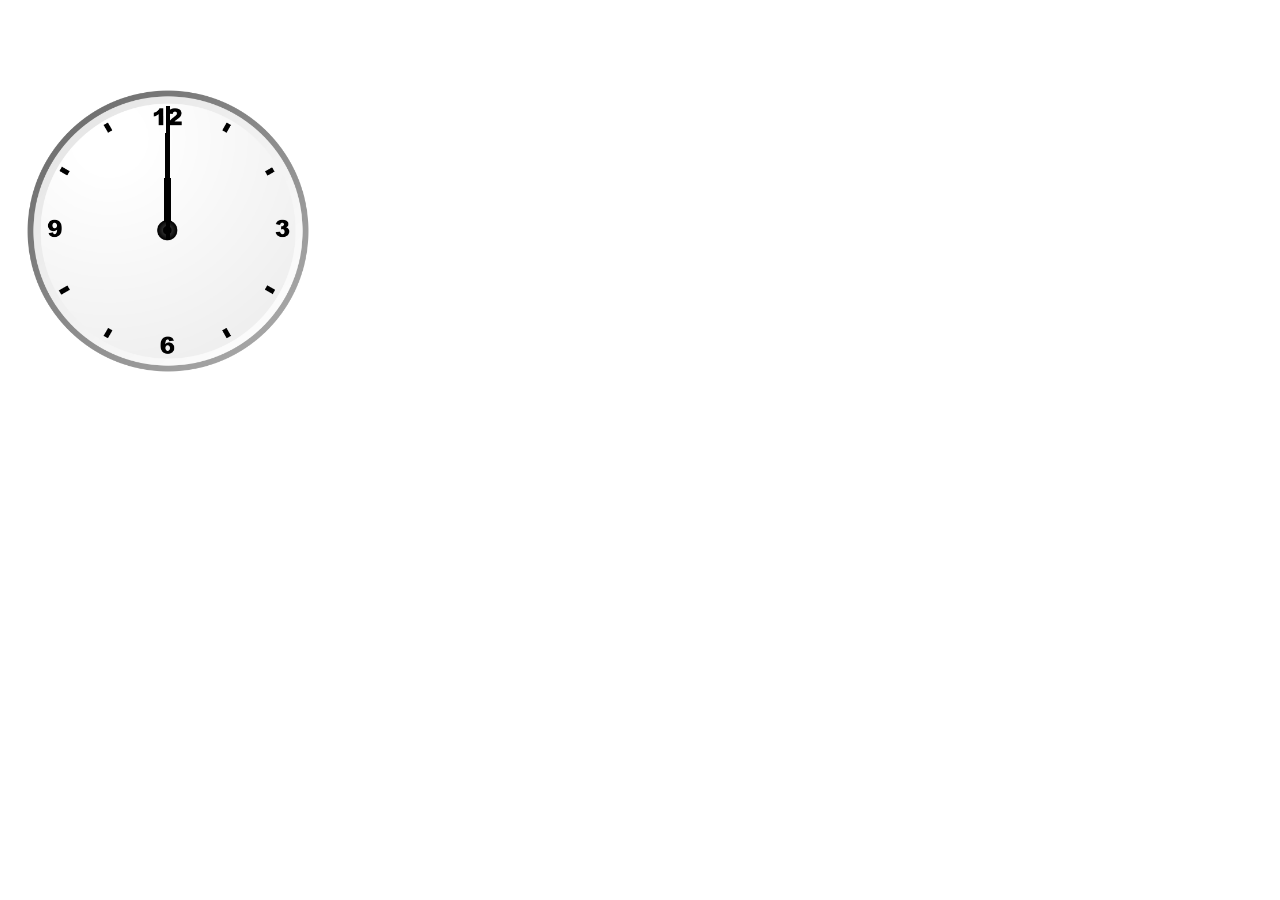
<file: clock/index.html>
<!DOCTYPE html>
<html lang="en">
<head>
    <meta charset="UTF-8">
    <meta name="viewport" content="width=device-width, initial-scale=1.0">
    <title>Clock</title>
    <link rel="stylesheet" href="style.css">
</head>
<body>
    <div class="clock">

        <div class="hours-hand">
          <div class="hours"></div>
        </div>

        <div class="minutes-hand">
          <div class="minutes"></div>
        </div>

        <div class="seconds-hand">
          <div class="seconds"></div>
        </div>

    </div>
   
</body>
</html>
</file>
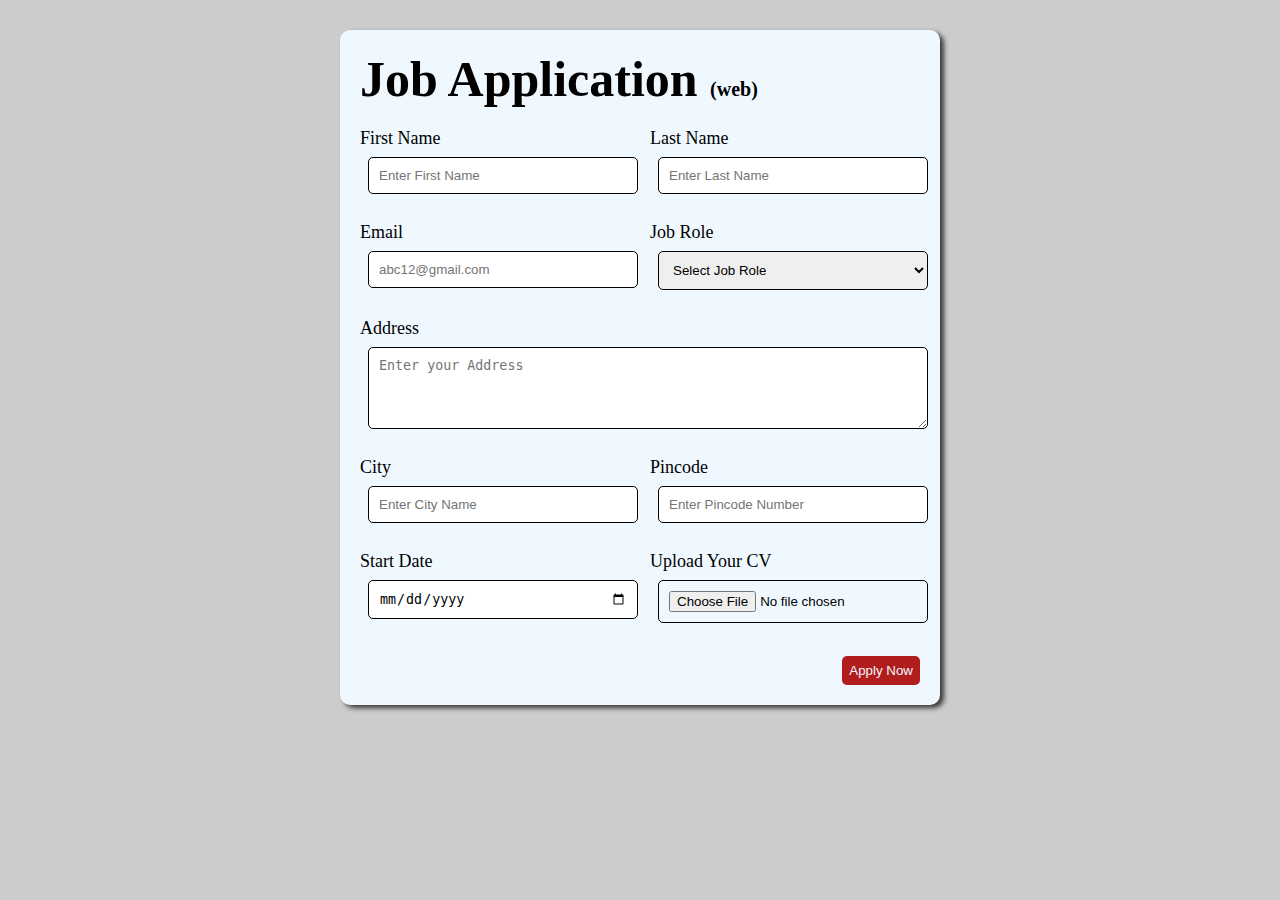
<file: Job Application/index.html>
<!DOCTYPE html>
<html lang="en">
<head>
    <meta charset="UTF-8">
    <meta http-equiv="X-UA-Compatible" content="IE=edge">
    <meta name="viewport" content="width=device-width, initial-scale=1.0">
    <title>Job Application Form</title>
    <link rel="stylesheet" href="style.css">
</head>
<body>
    <div class="container">
        <div class="apply_box">
            <h1 class="form_type" id="job">Job Application <span class="small">(web)</span></h1>
            <div class="content">
                 <div>First Name <input type="text" name="fname" placeholder="Enter First Name" id="fname"></div>
                 <div>Last Name <input type="text" name="lname" placeholder="Enter Last Name" id="lname"></div>
                 <div>Email <input type="email" name="email" id="email"  placeholder="abc12@gmail.com"></div>
                 <div>Job Role <select name="job_role" id="job_role" >
                    <option value="">Select Job Role</option>
                    <option value="full_stack_developer">Full Stack Developer</option>
                    <option value="front_end_developer">Front end Developer</option>
                    <option value="back_end_developer">Back end Developer</option>
                     </select></div>
                 <div class="text_area">Address <textarea name="address" id="" cols="30" rows="4" placeholder="Enter your Address"></textarea></div>
                 <div>City <input type="text" name="city" id="city" placeholder="Enter City Name"></div>
                 <div>Pincode <input type="text" name="pincode" id="pincode" placeholder="Enter Pincode Number"></div>
                 <div>Start Date <input type="date" name="start_date" id="start_date" ></div>
                 <div> Upload Your CV <input type="file" name="cv" id="cv" ></div>
            </div>
            <div class="button"><input type="submit" value="Apply Now" id="submit"></div> 
        </div>
    </div> 
</body>
</html>
</file>
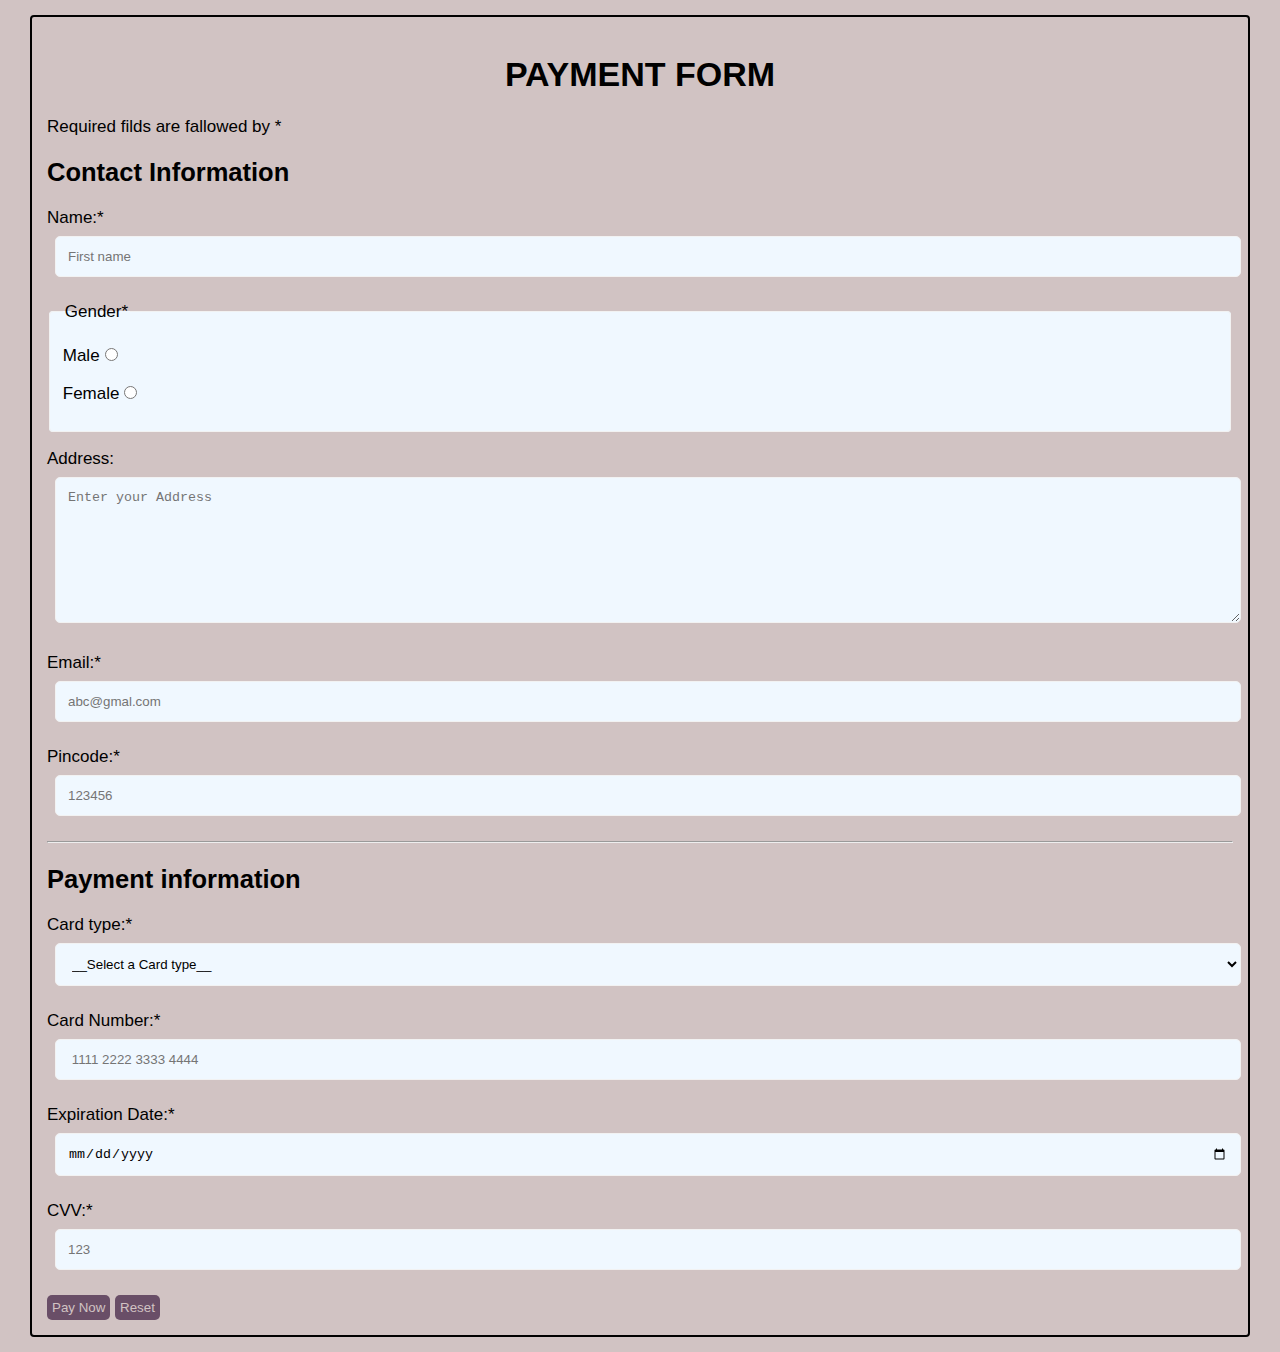
<file: Payment Form/index.html>
<!DOCTYPE html>
<html lang="en">
<head>
    <meta charset="UTF-8">
    <meta http-equiv="X-UA-Compatible" content="IE=edge">
    <meta name="viewport" content="width=device-width, initial-scale=1.0">
    <title>Payment Form</title>
    <link rel="stylesheet" href="style.css">
</head>
<body class="container">
    <form action="">
    <h1 class="main_heading">Payment form</h1>
    <p>Required filds are fallowed by *</p>
    <h2>Contact Information</h2>
    <p>Name:* <input type="text" name="name" required placeholder="First name"></p>
    <fieldset>
        <legend>Gender*</legend>
        <p>Male<input type="radio" name="gender" id="gender" required></p>
         <p>Female<input type="radio" name="gender" id="gender" required></p>
    </fieldset>
    <p>
        Address: <textarea name="address" id="address" cols="50" rows="8" placeholder="Enter your Address"></textarea>
    </p>
    <p>
        Email:* <input type="email" name="email" id="email" required placeholder="abc@gmal.com">
    </p>
    <p>Pincode:* <input type="number" name="pincode" id="pincode" required placeholder="123456"></p>
    <hr>
    <h2>Payment information</h2>
    </p>
    <p>Card type:*
        <select name="card_type" id="card_type" required>
            <option value="">__Select a Card type__</option>
            <option value="visa">Visa</option>
            <option value="mastercard">Master_Card </option>
            <option value="rupay">Rupay</option>
        </select>
    </p>
    <p>Card Number:* <input type="number" name="card_number" id="card_number" required placeholder=" 1111 2222 3333 4444"></p>
    <p>Expiration Date:* <input type="date" name="expiration_date" id="expiration_date"required></p>
    <p>CVV:* <input type="password" name="cvv" id="cvv" required placeholder="123"></p>
    <input type="submit" value="Pay Now">
    <input type="reset" value="Reset">
</form>
</body>
</html>
</file>
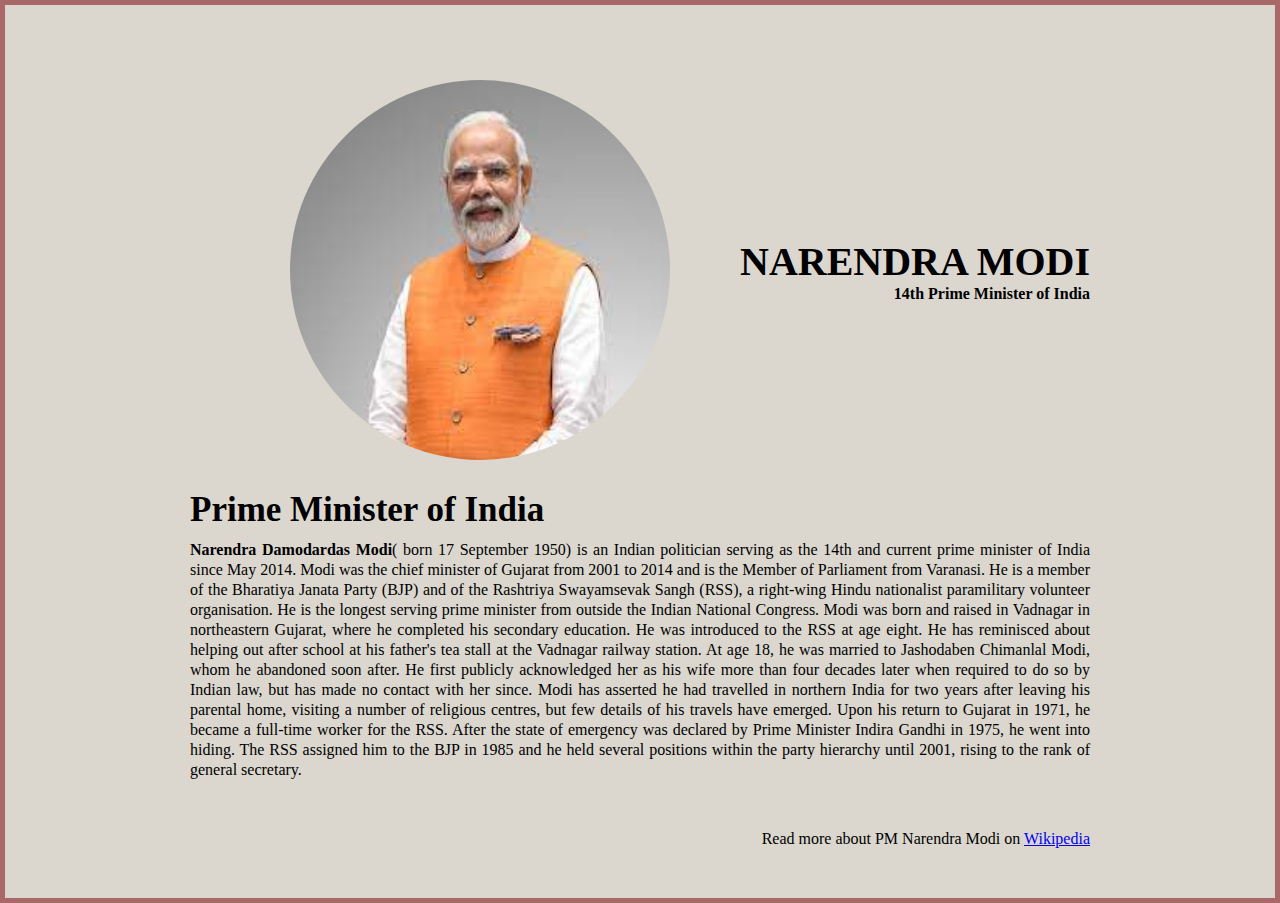
<file: Tribute/triute.html>
<!DOCTYPE html>
<html lang="en">
<head>
    <meta charset="UTF-8">
    <meta http-equiv="X-UA-Compatible" content="IE=edge">
    <meta name="viewport" content="width=device-width, initial-scale=1.0">
    <title>Tribute website</title>
    <link rel="stylesheet" href="style.css">
</head>
<body>
    <div class="container">
      <div class="content">
        <section class="top_section">
            <div class="img_container">
                <img src="img/pic.jpg" alt="tribute">
            </div>
            <div>
               <h1 class="name"> Narendra Modi </h1>
               <h4>14th Prime Minister of India</h4>
            </div>
        </section>
        <section class="about_section">
            <h1> Prime Minister of India</h1>
            <p><b>Narendra Damodardas Modi</b>( born 17 September 1950) is an Indian politician serving as the 14th and current prime minister of India since May 2014. Modi was the chief minister of Gujarat from 2001 to 2014 and is the Member of Parliament from Varanasi. He is a member of the Bharatiya Janata Party (BJP) and of the Rashtriya Swayamsevak Sangh (RSS), a right-wing Hindu nationalist paramilitary volunteer organisation. He is the longest serving prime minister from outside the Indian National Congress.

                Modi was born and raised in Vadnagar in northeastern Gujarat, where he completed his secondary education. He was introduced to the RSS at age eight. He has reminisced about helping out after school at his father's tea stall at the Vadnagar railway station. At age 18, he was married to Jashodaben Chimanlal Modi, whom he abandoned soon after. He first publicly acknowledged her as his wife more than four decades later when required to do so by Indian law, but has made no contact with her since. Modi has asserted he had travelled in northern India for two years after leaving his parental home, visiting a number of religious centres, but few details of his travels have emerged. Upon his return to Gujarat in 1971, he became a full-time worker for the RSS. After the state of emergency was declared by Prime Minister Indira Gandhi in 1975, he went into hiding. The RSS assigned him to the BJP in 1985 and he held several positions within the party hierarchy until 2001, rising to the rank of general secretary.
                
                
                
                </p>
        </section>
        <footer>
            <p>Read more about PM Narendra Modi on <a href="https://en.wikipedia.org/wiki/Narendra_Modi"> Wikipedia</a></p>
        </footer>
      </div>
    </div>
</body>
</html>
</file>
<file: clock/style.css>
.clock {
    border-radius: 50%;
    background:url(pic/clk.png) no-repeat center;
    background-size: 90%;
    height: 20em;
    padding-bottom: 10%;
    position: relative;
    width: 20em; 
  }

  .minutes-hand, .hours-hand, .seconds-hand {
    position: absolute;
    top: 0;
    right: 0;
    bottom: 0;
    left: 0;
  }

  .hours {
    background: black;
    height: 10%;
    left: 48.75%;
    position: absolute;
    top: 38%;
    transform-origin: 50% 100%;
    width: 2.2%;
  }

  .minutes {
    background: black;
    height: 20%;
    left: 49%;
    position: absolute;
    top: 28%;
    transform-origin: 50% 100%;
    width: 1.5%;
    z-index: 3;
  }

  .seconds {
    background: black;
    height: 30%;
    left: 49.5%;
    position: absolute;
    top: 22%;
    transform-origin: 50% 100%;
    width: 1%;
    z-index: 8;
  }

  .hours-hand {
    animation: rotate 43200s infinite linear;
  }
  .minutes-hand {
    animation: rotate 3600s infinite linear;
  }
  .seconds-hand {
    animation: rotate 60s infinite linear;
  }

  @keyframes rotate {
    100% {
      transform: rotateZ(360deg);
    }
  }
</file>
<file: Job Application/style.css>
*{
    margin: 0;
    padding: 0;
    box-sizing: border-box;
}
body{
    background-color: #ccc;
}

.container{
    max-width: 900px;
    margin: 0 auto;
}

.apply_box{
    max-width: 600px;
    padding: 20px;
    background-color: aliceblue;
    margin: 0 auto;
    margin-top: 30px;
    box-shadow: 4px 3px 5px rgb(59, 58, 58);
    border-radius: 10px;
}

.small{
    font-size: 20px;

}

.content{
    display: grid;
    grid-template-columns: repeat(auto-fit, minmax(200px, 1fr));
    gap: 20px;
    font-size: 18px;
}

#lname,
#fname,
#email,
#job_role,
#address,
#city,
#pincode,
#start_date,
#cv,
textarea{
    display: flex;
    justify-content: space-between;
    flex-direction: column;
    padding: 10px;
    width: 100%;
    border-radius: 5px;
    margin: 8px;
    border: 1px solid black;

}

#lname,
#fname,
#email,
#job_role,
#address,
#city,
#pincode,
#start_date,
#cv,
textarea:focus{
 outline-color: rgb(218, 19, 19);
}

#job{
    margin-bottom: 20px;
    font-size: 50px;
}

#submit{
    margin-top: 25px;
    padding: 5px;
    border-radius: 5px;
    cursor: pointer;
    color: aliceblue;
    border: transparent solid 2px;
    background-color: rgb(177, 29, 29);
    transition: 0.3s ease-in;
}

#submit:hover{
    background-color: rgb(25, 25, 218);
    transition: 0.3s ease-out;
}

.button{
    display: flex;
    justify-content: end;
}

.text_area{ 
    grid-column: 1 / span 2;
}

@media all and (max-width: 460px){
    .text_area{ 
        grid-column: 1 / span 1;
    }   
}

.apply_box p{
    margin-bottom: 10px ;
}
</file>
<file: Payment Form/style.css>
* {
    box-sizing:border-box ;
}

body {
    font-family: 'Times New Roman', Times, serif;
    margin: 15px 30px;
    font-size: 17px;
    font-family: Verdana, Geneva, Tahoma, sans-serif;
    padding: 8px;

}

.container{
    background-color: #d1c3c3;
    padding:15px;
    border: 2px solid black;
    border-radius: 4px;
}

input[type="text"],
input[type="email"],
input[type="number"],
input[type="date"],
input[type="password"],
select,
textarea{
    width: 100%;
    padding: 12px;
    border: 1px solid #f2f2f2;
    border-radius: 5px;
    background-color: aliceblue;
    margin: 8px;
}

fieldset{
    border: 1px solid #f2f2f2;
    background-color: aliceblue;
    border-radius: 4px;
}

.main_heading{
    text-align: center;
    text-transform: uppercase;

}

input[type="submit"],
input[type="reset"]
{
    background-color: #694e67;
    padding: 5px;
    border: none;
    border-radius: 5px;
    cursor: pointer;
    color: #d1c3c3;
}

input[type="submit"]:hover{
    background-color: rgb(45, 97, 97);
}

input[type="reset"]:hover{
    background-color: rgb(45, 97, 97);
}
</file>
<file: Tribute/style.css>
*{
    margin: 0;
    padding: 0;
    box-sizing: border-box;
}
.container{
    background: rgb(219, 215, 206);
    min-height: 100vh;
    border: 5px solid rgb(170, 105, 105);
}
.content{
    max-width: 900px;
    margin: 0 auto;
}

.top_section{
    margin-top: 75px;
    display: flex;
    justify-content: space-between;
    align-items: center;

}
.top_section h4 {
    text-align: end;
}

.img_container,img{
    margin-left: 50px;
    border-radius: 50%;
    width: 380px;
    height: 380px;

}

.name{
    text-transform: uppercase;
    font-size: 40px;
    font-weight: bold;
    color: black;

}

.about_section{
    margin-top: 30px;
    text-emphasis: center;
}
.about_section h1{
 font-size: 35px;
 margin-bottom: 10px;
 font-weight: 900;
}

.about_section p{
    font-style: normal;
    font-family: 'Times New Roman', Times, serif;
    line-height: 20px ;
    text-align: justify;
}

footer{
    margin: 50px 0;
}

footer p{
    text-align: end;
}
</file>
